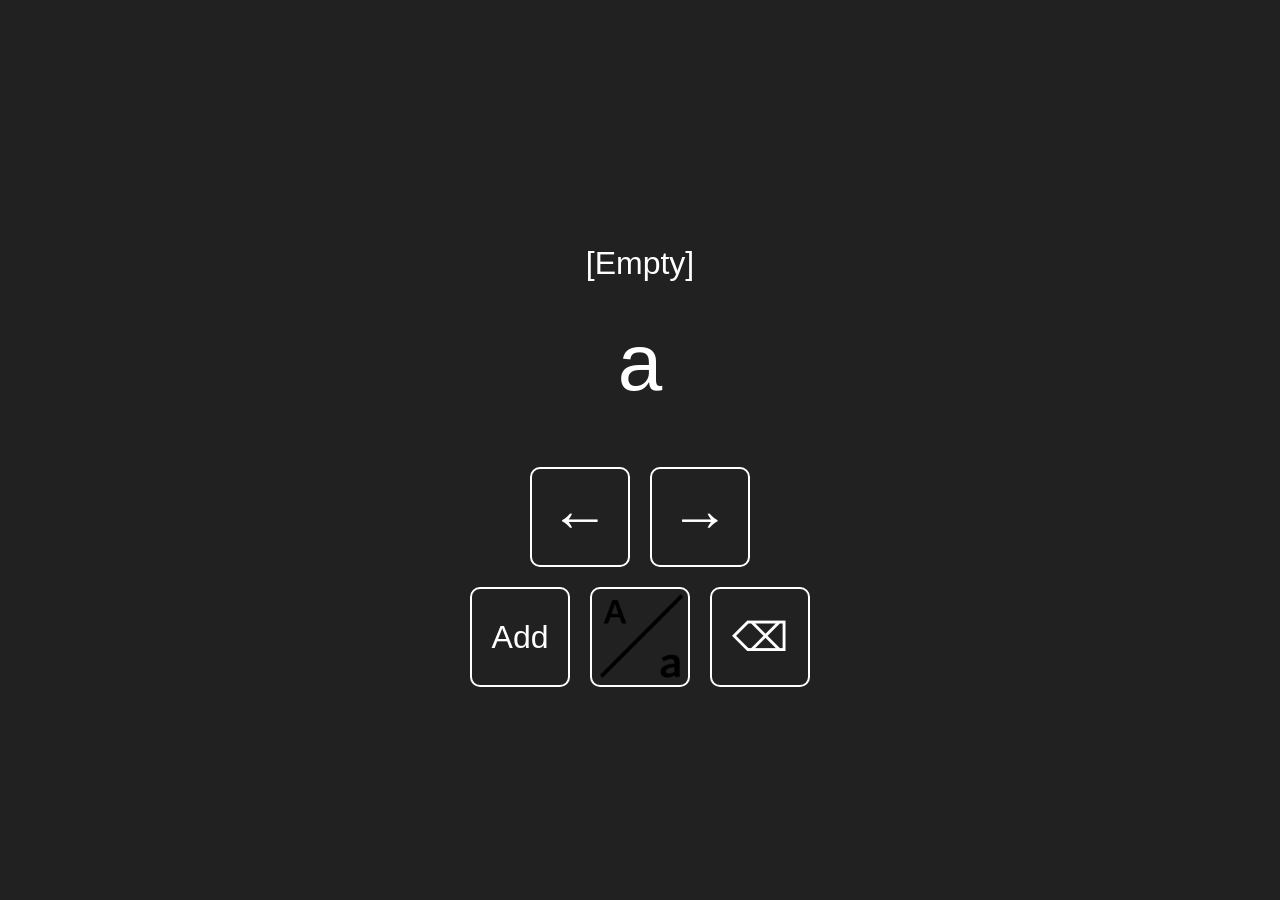
<file: index.html>
<!DOCTYPE html>
<html>
<head>
    <title>Character Input</title>
    <link rel="stylesheet" href="Arrows.css">
    <script>
        const characters = ["a", "b", "c", "d", "e", "f", "g", "h", "i", "j", "k", "l", "m", "n", "o", "p", "q", "r", "s", "t", "u", "v", "w", "x", "y", "z", ".", "?", "!", ",", ":", " "];
        let currentIndex = 0;
        let textContents = "";
        let capsLock = false;
        
        function updateDisplay() {
            let char = characters[currentIndex];
            if (capsLock && currentIndex < 26) {
                char = char.toUpperCase();
            }
            document.getElementById("currentChar").textContent = char;
        }

        function moveLeft() {
            currentIndex = (currentIndex - 1 + characters.length) % characters.length;
            updateDisplay();
        }

        function moveRight() {
            currentIndex = (currentIndex + 1) % characters.length;
            updateDisplay();
        }

        function addCharacter() {
            let char = characters[currentIndex];
            if (capsLock && currentIndex < 26) {
                char = char.toUpperCase();
            }
            textContents += char;
            document.getElementById("outputP").textContent = textContents || "[Empty]";
        }

        function removeText() {
            if (textContents.length > 0) {
                textContents = textContents.substring(0, textContents.length-1);
            }
            document.getElementById("outputP").textContent = textContents || "[Empty]";
        }

        function toggleCapsLock() {
            capsLock = !capsLock;
            updateDisplay();
        }
        
        // Initialize display
        updateDisplay();
    </script>
</head>

<body style="background-color: rgb(33, 33, 33);">
    <div class="output">
        <p id="outputP">[Empty]</p>
        <p id="currentChar">a</p>
    </div>

    <div class="controls">
        <div class="button-row">
            <button class="button-left" onclick="moveLeft()">←</button>
            <button class="button-right" onclick="moveRight()">→</button>
        </div>
        <div class="button-row">
            <button class="button-add" onclick="addCharacter()">Add</button>
            <button class="button-capsLock" onclick="toggleCapsLock()">
                <img src="CapsLock.png" style="width: 2.5em; height: 2.5em;"></img>
            </button>
            <button class="button-backspace" onclick="removeText()">⌫</button>
        </div>
    </div>
</body>
</html>
</file>
<file: Arrows.css>
body {
    margin: 0;
    padding: 0;
    min-height: 100vh;
    background-color: rgb(33, 33, 33);
    display: flex;
    flex-direction: column;
    align-items: center;
    justify-content: center;
    color: rgb(255, 255, 255); /* Changed text color to white for better visibility */
    font-family: 'Franklin Gothic Medium', 'Arial Narrow', Arial, sans-serif;
}

.output {
    text-align: center;
    margin-bottom: 30px;
}

#outputP {
    font-size: 32px;
    min-height: 40px;
}

#currentChar {
    font-size: 80px;
    margin: 20px 0;
    min-height: 100px;
}

.controls {
    display: flex;
    flex-direction: column;
    align-items: center;
    gap: 20px;
}

.button-row {
    display: flex;
    gap: 20px;
}

button {
    width: 100px;
    height: 100px;
    font-size: 40px;
    background-color: rgb(33, 33, 33);
    color: white;
    border: 2px solid white;
    border-radius: 10px;
    cursor: pointer;
    display: flex;
    align-items: center;
    justify-content: center;
    transition: all 0.2s;
}

button:hover {
    background-color: rgb(60, 60, 60);
}

.button-left {
    font-size: 60px;
}

.button-right {
    font-size: 60px;
}

.button-add {
    font-size: 32px;
}

.button-capsLock img {
    width: 60px;
    height: 60px;
}
</file>
